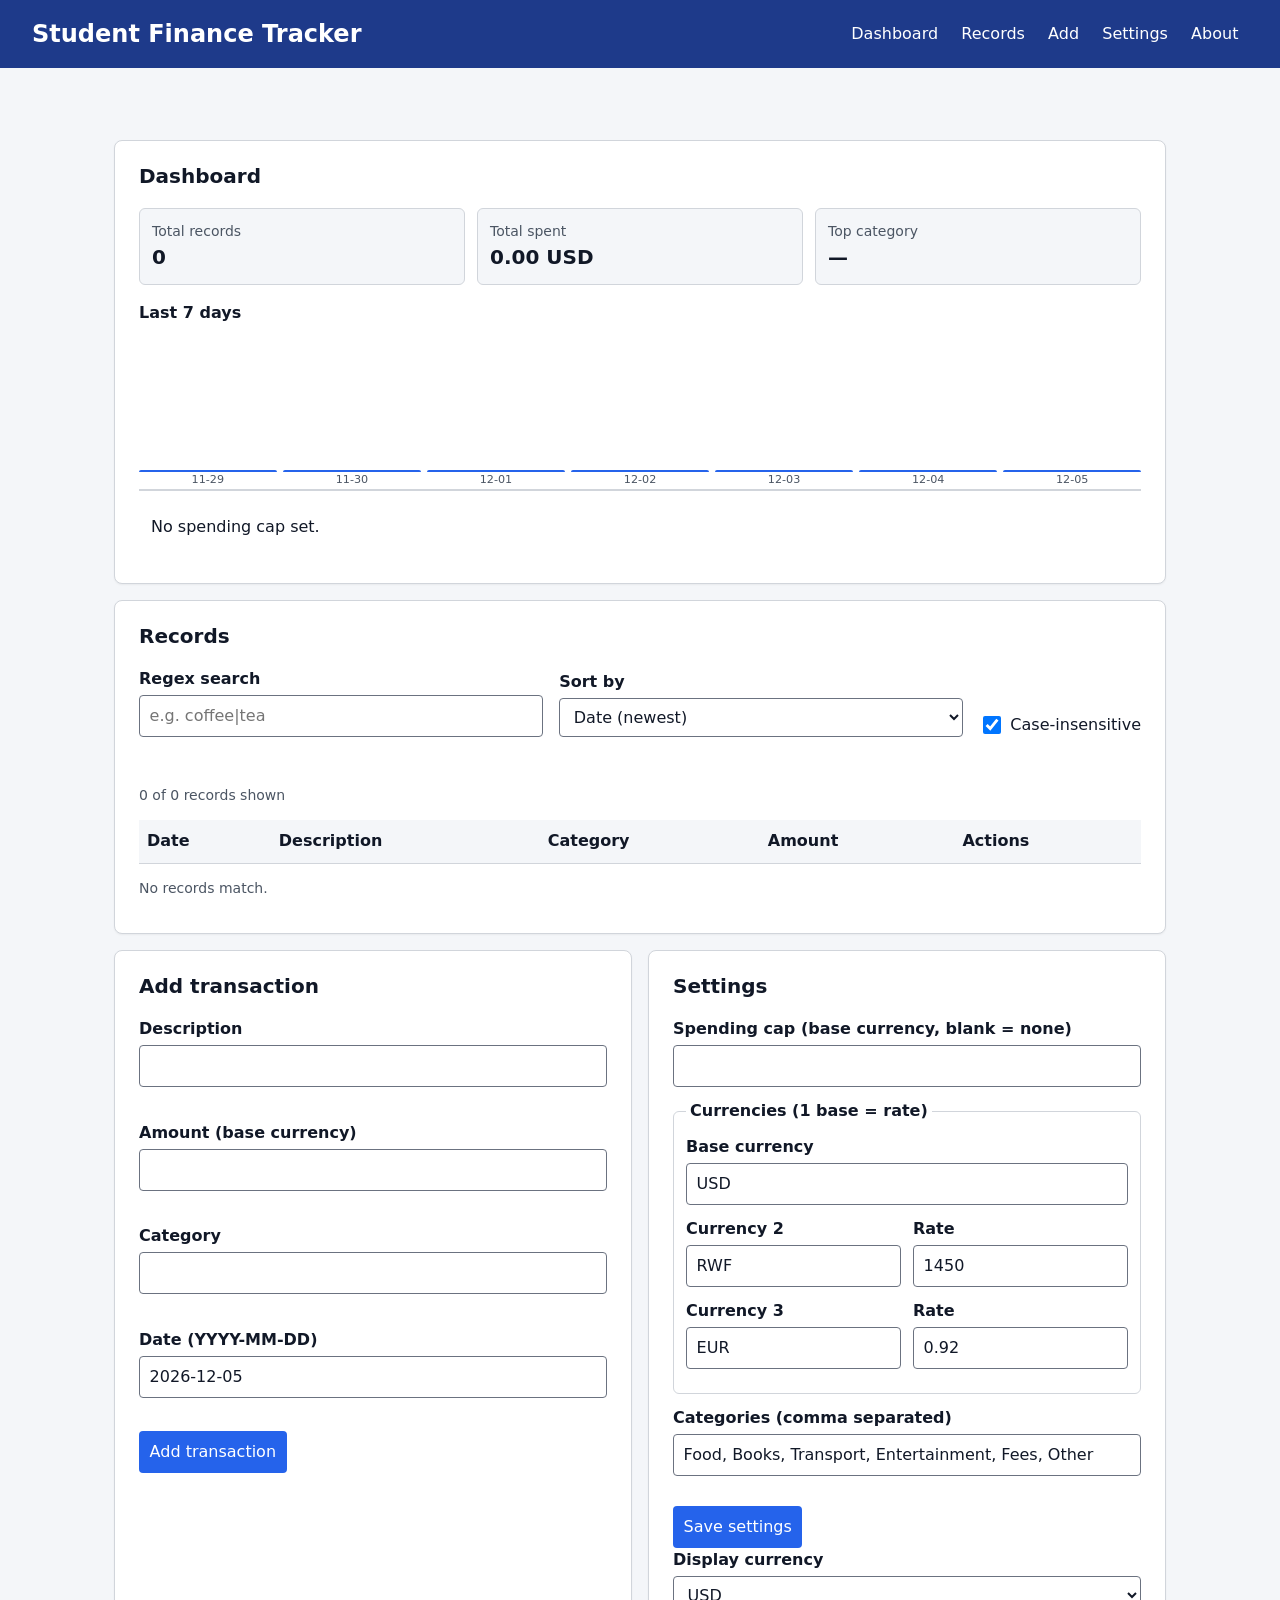
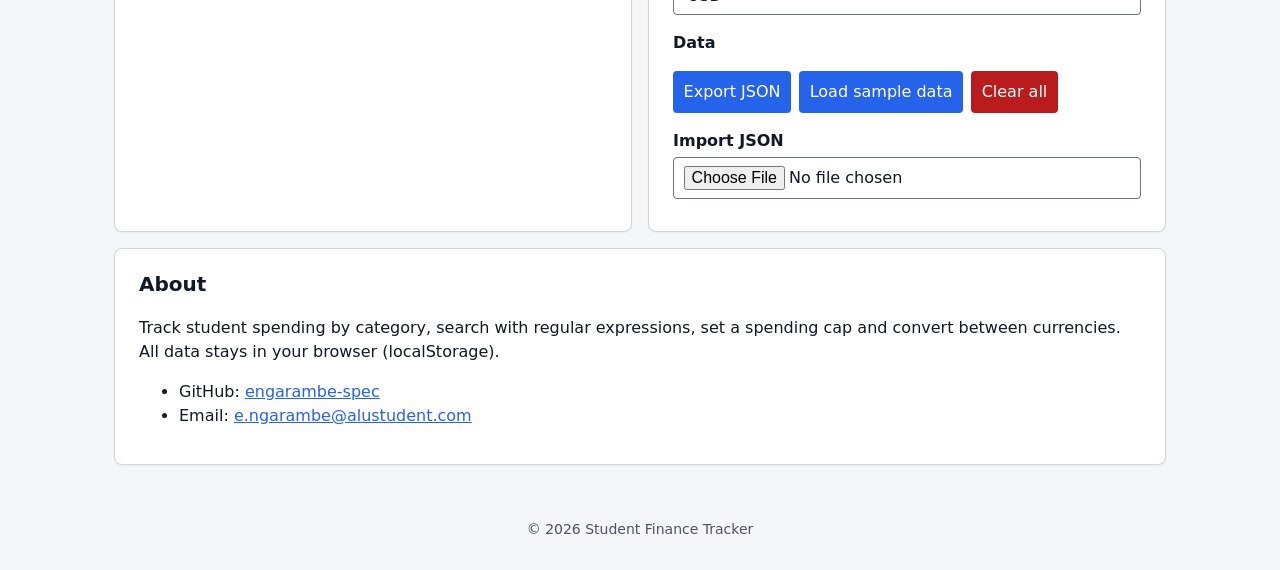
<file: index.html>
<!DOCTYPE html>
<html lang="en">
    <head>
        <meta charset="UTF-8">
        <meta name="viewport" content="width=device-width, initial-scale=1">
        <meta name="description" content="accessible student finance tracker">
        <title>Student Finance Tracker</title>
        <link rel="stylesheet" href="styles/main.css">
        <script type="module" src="scripts/main.js"></script>
    </head>
    <body>
        <a href="#main" class="skip-link">Skip to content</a>
        <header>
            <h1>Student Finance Tracker</h1>
            <nav aria-label="Main">
                <ul>
                    <li><a href="#dashboard">Dashboard</a></li>
                    <li><a href="#records">Records</a></li>
                    <li><a href="#add">Add</a></li>
                    <li><a href="#settings">Settings</a></li>
                    <li><a href="#about">About</a></li>
                </ul>
            </nav>
        </header>

        <main id="main" tabindex="-1">
            <div id="status" class="status" role="status" aria-live="polite"></div>

            <section id="dashboard" aria-labelledby="dashboard-title">
                <h2 id="dashboard-title">Dashboard</h2>
                <div class="stats">
                    <div class="stat"><span>Total records</span><strong id="stat-count">0</strong></div>
                    <div class="stat"><span>Total spent</span><strong id="stat-sum">0.00</strong></div>
                    <div class="stat"><span>Top category</span><strong id="stat-top">—</strong></div>
                </div>
                <h3>Last 7 days</h3>
                <div id="chart" class="chart" role="img" aria-label="Spending last 7 days"></div>
                <p id="cap-msg" class="cap-msg" aria-live="polite"></p>
            </section>

            <section id="records" aria-labelledby="records-title">
                <h2 id="records-title">Records</h2>
                <div class="controls">
                    <div class="field">
                        <label for="search">Regex search</label>
                        <input id="search" type="text" placeholder="e.g. coffee|tea" autocomplete="off" aria-describedby="search-err">
                    </div>
                    <div class="field">
                        <label for="sort">Sort by</label>
                        <select id="sort">
                            <option value="date-desc">Date (newest)</option>
                            <option value="date-asc">Date (oldest)</option>
                            <option value="desc-asc">Description A→Z</option>
                            <option value="desc-desc">Description Z→A</option>
                            <option value="amount-desc">Amount ↓</option>
                            <option value="amount-asc">Amount ↑</option>
                        </select>
                    </div>
                    <label class="inline"><input id="case" type="checkbox" checked> Case-insensitive</label>
                    <p id="search-err" class="error" aria-live="polite"></p>
                </div>
                <p id="result-count" class="muted" aria-live="polite"></p>
                <table>
                    <caption class="sr-only">Transactions</caption>
                    <thead>
                        <tr>
                            <th scope="col">Date</th>
                            <th scope="col">Description</th>
                            <th scope="col">Category</th>
                            <th scope="col">Amount</th>
                            <th scope="col">Actions</th>
                        </tr>
                    </thead>
                    <tbody id="tbody"></tbody>
                </table>
                <p id="empty" class="muted" hidden>No records match.</p>
            </section>

            <section id="add" aria-labelledby="add-title">
                <h2 id="add-title">Add transaction</h2>
                <form id="form" novalidate>
                    <div class="field">
                        <label for="f-description">Description</label>
                        <input id="f-description" name="description" type="text" aria-describedby="e-description">
                        <span id="e-description" class="error"></span>
                    </div>
                    <div class="field">
                        <label for="f-amount">Amount (base currency)</label>
                        <input id="f-amount" name="amount" type="text" inputmode="decimal" aria-describedby="e-amount">
                        <span id="e-amount" class="error"></span>
                    </div>
                    <div class="field">
                        <label for="f-category">Category</label>
                        <input id="f-category" name="category" type="text" list="cats" aria-describedby="e-category">
                        <datalist id="cats"></datalist>
                        <span id="e-category" class="error"></span>
                    </div>
                    <div class="field">
                        <label for="f-date">Date (YYYY-MM-DD)</label>
                        <input id="f-date" name="date" type="text" inputmode="numeric" aria-describedby="e-date">
                        <span id="e-date" class="error"></span>
                    </div>
                    <button type="submit">Add transaction</button>
                </form>
            </section>

            <section id="settings" aria-labelledby="settings-title">
                <h2 id="settings-title">Settings</h2>
                <form id="settings-form" novalidate>
                    <div class="field">
                        <label for="s-cap">Spending cap (base currency, blank = none)</label>
                        <input id="s-cap" type="text" inputmode="decimal">
                    </div>
                    <fieldset>
                        <legend>Currencies (1 base = rate)</legend>
                        <div class="field">
                            <label for="s-base">Base currency</label>
                            <input id="s-base" type="text" maxlength="3">
                        </div>
                        <div class="row">
                            <div class="field"><label for="s-c1">Currency 2</label><input id="s-c1" type="text" maxlength="3"></div>
                            <div class="field"><label for="s-r1">Rate</label><input id="s-r1" type="text" inputmode="decimal"></div>
                        </div>
                        <div class="row">
                            <div class="field"><label for="s-c2">Currency 3</label><input id="s-c2" type="text" maxlength="3"></div>
                            <div class="field"><label for="s-r2">Rate</label><input id="s-r2" type="text" inputmode="decimal"></div>
                        </div>
                    </fieldset>
                    <div class="field">
                        <label for="s-cats">Categories (comma separated)</label>
                        <input id="s-cats" type="text">
                    </div>
                    <p id="settings-err" class="error"></p>
                    <button type="submit">Save settings</button>
                </form>

                <div class="field">
                    <label for="s-display">Display currency</label>
                    <select id="s-display"></select>
                </div>

                <h3>Data</h3>
                <div class="actions">
                    <button type="button" id="export">Export JSON</button>
                    <button type="button" id="load-seed">Load sample data</button>
                    <button type="button" id="clear" class="danger">Clear all</button>
                </div>
                <div class="field">
                    <label for="import">Import JSON</label>
                    <input id="import" type="file" accept=".json,application/json">
                </div>
            </section>

            <section id="about" aria-labelledby="about-title">
                <h2 id="about-title">About</h2>
                <p>Track student spending by category, search with regular expressions, set a spending cap and convert between currencies. All data stays in your browser (localStorage).</p>
                <ul>
                    <li>GitHub: <a href="https://github.com/engarambe-spec">engarambe-spec</a></li>
                    <li>Email: <a href="mailto:e.ngarambe@alustudent.com">e.ngarambe@alustudent.com</a></li>
                </ul>
            </section>
        </main>

        <footer>
            <p>&copy; 2026 Student Finance Tracker</p>
        </footer>
    </body>
</html>
</file>
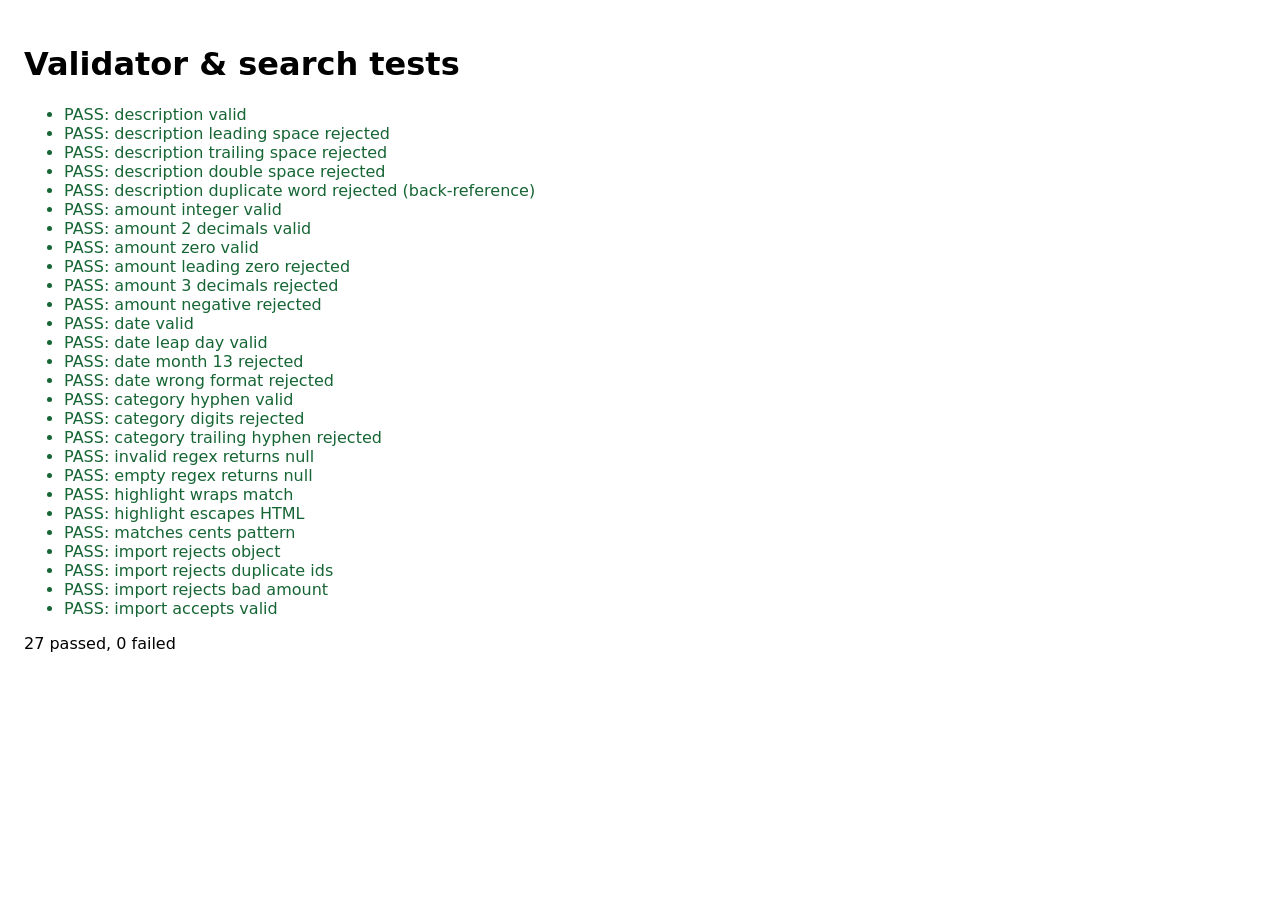
<file: tests.html>
<!DOCTYPE html>
<html lang="en">
    <head>
        <meta charset="UTF-8">
        <meta name="viewport" content="width=device-width, initial-scale=1">
        <title>Tests - Student Finance Tracker</title>
        <style>
            body { font-family: system-ui, sans-serif; padding: 1rem; }
            .pass { color: #166534; }
            .fail { color: #b91c1c; font-weight: bold; }
        </style>
    </head>
    <body>
        <main>
            <h1>Validator &amp; search tests</h1>
            <ul id="result"></ul>
            <p id="summary" role="status"></p>
        </main>
        <script type="module" src="scripts/tests.js"></script>
    </body>
</html>
</file>
<file: styles/main.css>
:root {
    --bg: #f4f6f9;
    --fg: #111827;
    --card: #ffffff;
    --muted: #4b5563;
    --border: #d1d5db;
    --primary: #2563eb;
    --primary-dark: #1e3a8a;
    --ok: #166534;
    --ok-bg: #dcfce7;
    --bad: #b91c1c;
    --bad-bg: #fee2e2;
    --focus: #f59e0b;
}

* { box-sizing: border-box; }

body {
    margin: 0;
    font-family: system-ui, -apple-system, "Segoe UI", Roboto, sans-serif;
    background: var(--bg);
    color: var(--fg);
    line-height: 1.5;
    overflow-x: hidden;
}
a { color: var(--primary); }
:focus-visible { outline: 3px solid var(--focus); outline-offset: 2px; }

.skip-link {
    position: absolute; left: 1rem; top: -100px;
    background: var(--fg); color: #fff;
    padding: .5rem 1rem; border-radius: 4px; z-index: 100;
    transition: top .2s;
}
.skip-link:focus { top: 1rem; }

.sr-only {
    position: absolute; width: 1px; height: 1px; padding: 0; margin: -1px;
    overflow: hidden; clip: rect(0 0 0 0); white-space: nowrap; border: 0;
}

/* header + nav */
header {
    background: var(--primary-dark); color: #fff; padding: 1rem;
    position: sticky; top: 0; z-index: 10;
}
header h1 { margin: 0 0 .5rem; font-size: 1.25rem; }
nav ul { list-style: none; margin: 0; padding: 0; display: flex; flex-wrap: wrap; gap: .25rem; }
nav a {
    display: block; color: #fff; text-decoration: none;
    padding: .35rem .6rem; border-radius: 4px; transition: background .2s;
}
nav a:hover, nav a:focus-visible { background: rgba(255, 255, 255, .2); }

/* layout */
main { max-width: 1100px; margin: 0 auto; padding: 1rem; }
main:focus { outline: none; }
section {
    background: var(--card); border: 1px solid var(--border); border-radius: 8px;
    padding: 1rem; margin-bottom: 1rem; scroll-margin-top: 7rem;
    box-shadow: 0 1px 2px rgba(0, 0, 0, .05);
}
h2 { margin-top: 0; font-size: 1.25rem; }
h3 { font-size: 1rem; }
.status { min-height: 1.5rem; font-weight: 600; color: var(--primary-dark); margin: 0 0 .5rem; }
.muted { color: var(--muted); font-size: .875rem; }

/* dashboard */
.stats { display: flex; flex-direction: column; gap: .75rem; }
.stat {
    flex: 1; display: flex; flex-direction: column;
    padding: .75rem; border: 1px solid var(--border); border-radius: 6px;
    background: var(--bg);
}
.stat span { color: var(--muted); font-size: .875rem; }
.stat strong { font-size: 1.25rem; word-break: break-word; }

.chart {
    display: flex; align-items: flex-end; gap: .4rem; height: 150px;
    padding-top: .5rem; border-bottom: 2px solid var(--border);
}
.bar-wrap {
    flex: 1; display: flex; flex-direction: column; align-items: center;
    justify-content: flex-end; height: 100%; min-width: 0;
}
.bar {
    width: 100%; min-height: 2px; background: var(--primary);
    border-radius: 4px 4px 0 0; transform-origin: bottom; animation: grow .5s ease-out;
}
.bar-wrap span { font-size: .7rem; color: var(--muted); }
.cap-msg { padding: .5rem .75rem; border-radius: 6px; }
.cap-msg.ok { background: var(--ok-bg); color: var(--ok); }
.cap-msg.over { background: var(--bad-bg); color: var(--bad); font-weight: 600; }

/* forms */
.field { margin-bottom: .75rem; }
label { display: block; font-weight: 600; margin-bottom: .25rem; }
label.inline { display: inline-flex; align-items: center; gap: .4rem; font-weight: 400; margin-bottom: .75rem; }
input, select, button { font: inherit; padding: .5rem .6rem; border: 1px solid #6b7280; border-radius: 4px; }
input, select { width: 100%; background: #fff; color: var(--fg); }
input[type="checkbox"] { width: 1.1rem; height: 1.1rem; }
input[aria-invalid="true"] { border: 2px solid var(--bad); }
.error { display: block; min-height: 1.25em; margin: .25rem 0 0; color: var(--bad); font-size: .875rem; }

button {
    background: var(--primary); color: #fff; border-color: transparent;
    cursor: pointer; transition: background .2s, transform .1s;
}
button:hover { background: var(--primary-dark); }
button:active { transform: scale(.97); }
button.danger { background: var(--bad); }
button.danger:hover { background: #7f1d1d; }

fieldset { border: 1px solid var(--border); border-radius: 6px; margin: 0 0 .75rem; padding: .75rem; }
legend { font-weight: 600; padding: 0 .25rem; }
.row { display: flex; flex-wrap: wrap; gap: 0 .75rem; }
.row .field { flex: 1 1 120px; }
.actions { display: flex; flex-wrap: wrap; gap: .5rem; margin-bottom: 1rem; }
.controls { display: flex; flex-direction: column; }

/* table: stacked cards on mobile */
table { width: 100%; border-collapse: collapse; }
thead { position: absolute; width: 1px; height: 1px; overflow: hidden; clip: rect(0 0 0 0); }
table, tbody, tr, td { display: block; }
tr {
    border: 1px solid var(--border); border-radius: 6px;
    padding: .5rem .75rem; margin-bottom: .75rem; animation: fade .3s ease;
}
td {
    display: flex; justify-content: space-between; align-items: center;
    gap: 1rem; padding: .3rem 0; word-break: break-word; text-align: right;
}
td::before { content: attr(data-label); font-weight: 600; color: var(--muted); flex-shrink: 0; text-align: left; }
td input { width: 60%; }
.row-actions { display: flex; gap: .4rem; }
.row-actions button { padding: .35rem .7rem; }
mark { background: #fde047; color: #111827; border-radius: 2px; padding: 0 1px; }

footer { text-align: center; padding: 1rem; color: var(--muted); font-size: .875rem; }

@keyframes grow { from { transform: scaleY(0); } to { transform: scaleY(1); } }
@keyframes fade { from { opacity: 0; transform: translateY(4px); } to { opacity: 1; transform: none; } }

/* small phones and up */
@media (min-width: 480px) {
    .stats { flex-direction: row; flex-wrap: wrap; }
    .stat { flex: 1 1 140px; }
}

/* tablets and up */
@media (min-width: 768px) {
    header { display: flex; justify-content: space-between; align-items: center; padding: 1rem 2rem; }
    header h1 { margin: 0; font-size: 1.5rem; }
    section { padding: 1.25rem 1.5rem; scroll-margin-top: 5rem; }
    .controls { flex-direction: row; flex-wrap: wrap; align-items: flex-end; gap: 0 1rem; }
    .controls .field { flex: 1 1 200px; }
    .controls .error { flex-basis: 100%; }
    #form { display: flex; flex-wrap: wrap; gap: 0 1rem; }
    #form .field { flex: 1 1 calc(50% - .5rem); }
    table { display: table; }
    thead {
        position: static; width: auto; height: auto; overflow: visible; clip: auto;
        display: table-header-group;
    }
    tbody { display: table-row-group; }
    tr { display: table-row; border: 0; padding: 0; margin: 0; }
    th, td {
        display: table-cell; padding: .6rem .5rem; text-align: left;
        border-bottom: 1px solid var(--border); vertical-align: middle;
    }
    th { background: var(--bg); }
    tbody tr:hover { background: #f9fafb; }
    td::before { content: none; }
    td input { width: 100%; }
}

/* desktop */
@media (min-width: 1024px) {
    main { display: flex; flex-wrap: wrap; gap: 1rem; padding: 1.5rem; }
    main > * { flex: 1 1 100%; }
    section { margin-bottom: 0; }
    #add, #settings { flex: 1 1 calc(50% - .5rem); }
    #form .field { flex-basis: 100%; }
}

@media (prefers-reduced-motion: reduce) {
    *, *::before, *::after { animation: none !important; transition: none !important; }
}
</file>
